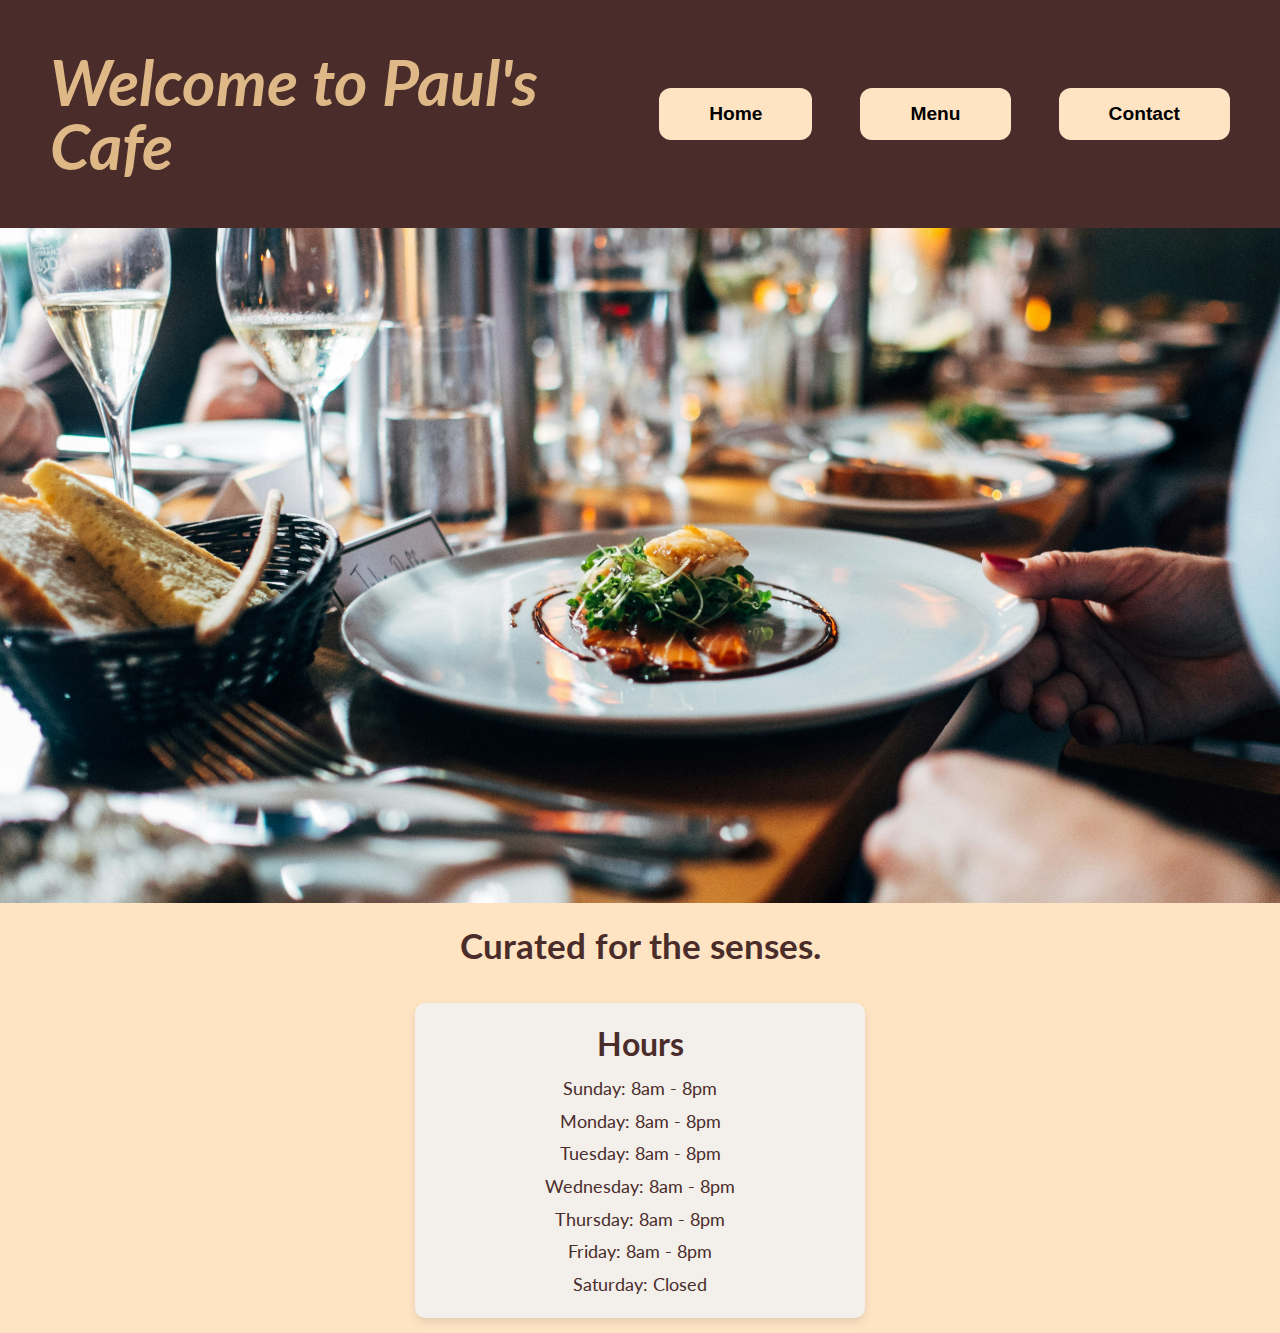
<file: index.html>
<!DOCTYPE html>
<html lang="en">
<head>
    <meta charset="UTF-8">
    <meta name="viewport" content="width=device-width, initial-scale=1.0">
    <title>Document</title>
<script defer src="runtime.bundle.js"></script><script defer src="index.bundle.js"></script></head>
<body>
    <header>
        <h1><em>Welcome to Paul's Cafe</em></h1>
        <nav>
            <button id="home">Home</button>
            <button id="menu">Menu</button>
            <button id="contact">Contact</button>
        </nav>
    </header>
    <div class="content">
         
    </div>
</body>
</html>
</file>
